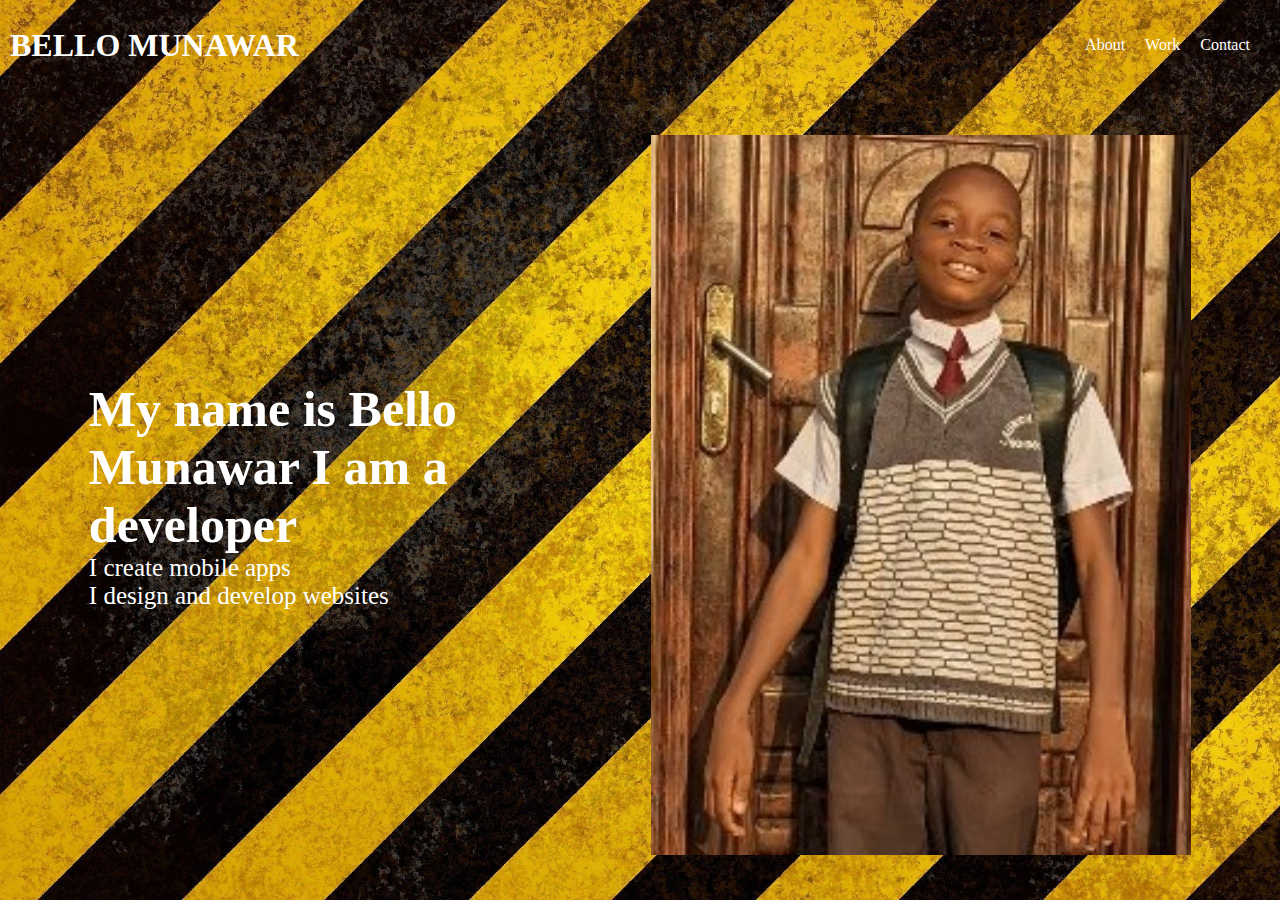
<file: index.html>
<!DOCTYPE html>
<html>
<head>
<meta name="viewport" content="width=device-width, initial-scale=1">
<link rel="stylesheet" type="text/css" href="style.css">
	<title>My portfolio</title>
</head>
<body>
<section id="home">
	<header>
	<h1>BELLO MUNAWAR</h1>
	<nav>
		<ul>
		<li><a href="about.html">About</a></li>
		<li><a href="#work">Work</a></li>
		<li><a href="#contact">Contact</a></li>
	</ul>
	</nav>
</header>
	<div id="homeBox">
	<div id="homeText">
	<h1>My name is Bello Munawar I am a developer</h1>
	<p>I create mobile apps</p>
	<p>I design and develop websites</p>
</div>
<img src="image/img.jpg" alt="Image of myself">
</div>
</section>
 </body>
</html>
</file>
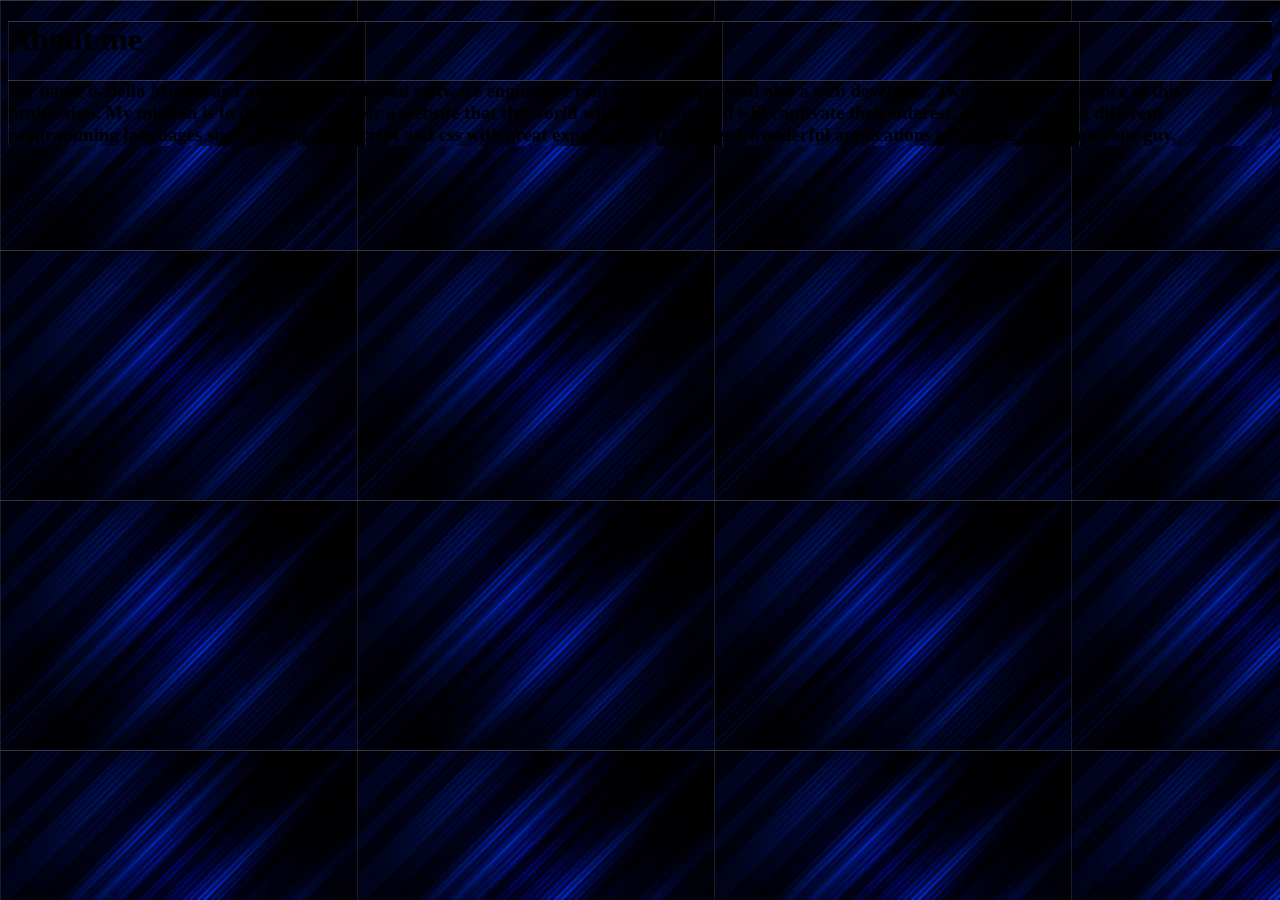
<file: about.html>
<!DOCTYPE html>
<html>
<head>
	<meta name="viewport" content="width=device-width, initial-scale=1">
<link rel="stylesheet" type="text/css" href="design.css">
	<title>About me</title>
</head>
<body>
<h1>About me</h1>
  <h3>My name is Bello Munawar I am a Nigerian based software engineer, Front end developer and also a web developer. Two years of experience in this proffession. My mission is to develop an app or a website that the world will really love and will captivate their interest. I can code using different programming languages such as html, Javascript and css with great experiences. If you need wonderful applications or website then i am your guy.</h3>
</body>
</html>
</file>
<file: style.css>
*{
	margin: 0;
	text-decoration: none;
}
header{
	display: flex;
	justify-content: space-between;
	height: 10vh;
}
header h1{
	margin:auto 10px;
}
#home{
		background-image:url("image/background.jpg");
		background-repeat: no-repeat;
		background-size: cover;
		color: white;
		width: 100vw;
        height: 100vh;
}
#homeBox{
	display: flex;
	justify-content: space-around;
	height: 80vh;
	margin: 5vh 0; 
}
#homeText{
	flex-basis: 30%;
	align-self: center;
}
#home img{
	flex-basis: 30%;
}
#homeText h1{
font-size: 50px;
}
#homeText p{
font-size: 25px;	
}



nav{
	margin: auto 10px;
}
nav ul{
    list-style: none;
    display: flex;
 
}
nav li{
	margin-right: 20px;
}
nav li a{
	text-decoration: none;
color: white;
}
</file>
<file: design.css>
*{
	background-image: url(image/picture.jpg);
}
</file>
